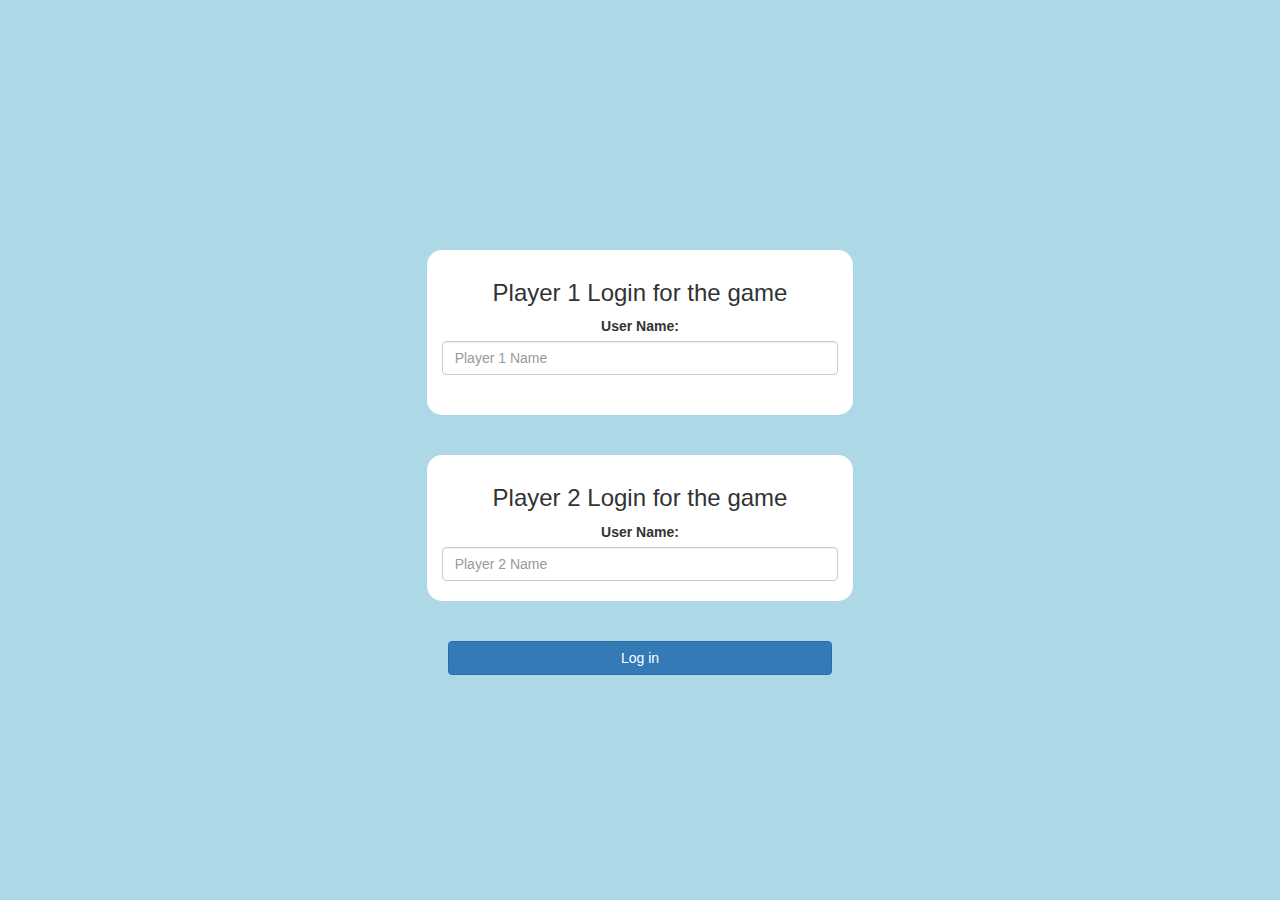
<file: index.html>
<!DOCTYPE html>
<html>
<head>
	<title>Activity 1</title>

<meta name="viewport" content="width=device-width, initial-scale=1">
<link rel="stylesheet" href="https://maxcdn.bootstrapcdn.com/bootstrap/3.4.0/css/bootstrap.min.css">
<script src="https://ajax.googleapis.com/ajax/libs/jquery/3.4.1/jquery.min.js"></script>
<script src="https://maxcdn.bootstrapcdn.com/bootstrap/3.4.0/js/bootstrap.min.js"></script>
<link rel="stylesheet" type="text/css" href="game.css">
</head>
<body>
    <center>
    <div class="col-lg-4 col-sm-8 col-xs-11 login_div1">
        <h3>Player 1 Login for the game</h3>
        <label>User Name:</label>
        <input type="text" id="player1_name_input" class="form-control" placeholder="Player 1 Name">
        <br>
        <br>
    </div>
    <br>
    <br>
    <div class="col-lg-4 col-sm-8 col-xs-11 login_div2">
        <h3>Player 2 Login for the game</h3>
        <label>User Name:</label>
        <input type="text" id="player2_name_input" class="form-control" placeholder="Player 2 Name">
        <br>
    </div>
    <br>
    <br>
    <button style="width: 30%" class="btn btn-primary" onclick="addUser()">Log in</button>
    </center>
    <script src="game_page.js"></script>
</body>
</html>
</file>
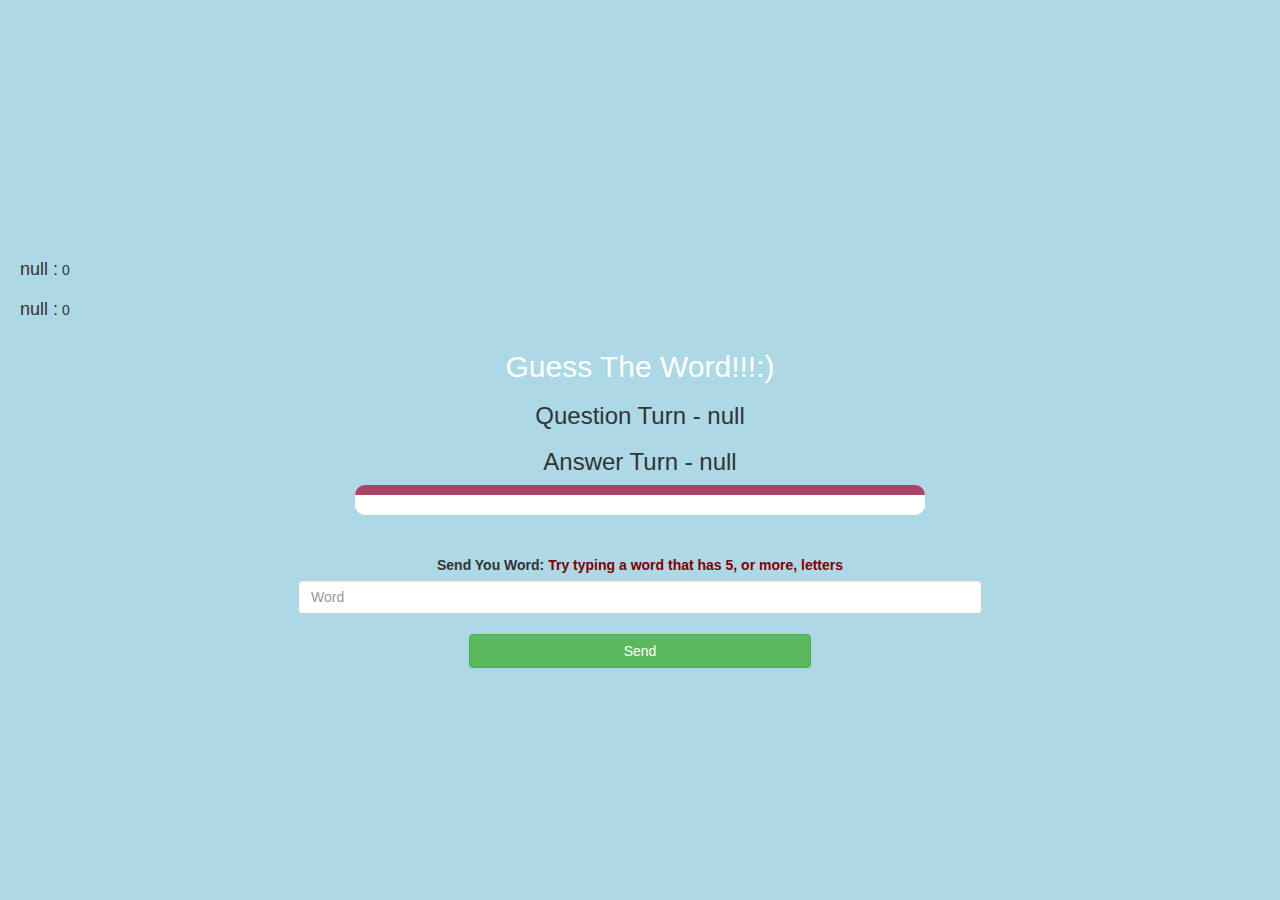
<file: game_page.html>
<!DOCTYPE html>
<html>
<head>
	<title>Act 1</title>

<meta name="viewport" content="width=device-width, initial-scale=1">
<link rel="stylesheet" href="https://maxcdn.bootstrapcdn.com/bootstrap/3.4.0/css/bootstrap.min.css">
<script src="https://ajax.googleapis.com/ajax/libs/jquery/3.4.1/jquery.min.js"></script>
<script src="https://maxcdn.bootstrapcdn.com/bootstrap/3.4.0/js/bootstrap.min.js"></script>
<link rel="stylesheet" type="text/css" href="game.css">
</head>
<body>
	<h4 id="player1_name"></h4> <span id="player1_score"></span>
	<br>
	<h4 id="player2_name"></h4> <span id="player2_score"></span>

	<div class="container">
		<center>
		<h2 style="color: white">Guess The Word!!!:)</h2>
		<h3 id="player_question"></h3>
		<h3 id="player_answer"></h3>
		<div id="output" class="col-lg-6"></div>
		<br>
		<br>
		<label>Send You Word: <b style="color: maroon">Try typing a word that has 5, or more, letters</b></label>
		<input type="text" id="word" class="form-control" placeholder="Word">
		<br>
		<button onclick="send()" class="btn btn-success" style="width: 30%;">Send</button>
		</center>
	</div>
	
<script src="game_page.js"></script>
</body>
</html>
</file>
<file: game.css>
body
{
	background: lightblue;
	padding-top: 250px;
}
	
.login_div1 , .login_div2
	{
		background: white;
		padding-top: 10px;
		float: none;
		border-radius: 15px;
	}


#player1_name , #player2_name
{
	display: inline-block;
	margin-left: 20px;
}
#word
{
	width: 60%;
}
#word_display
{
	letter-spacing: 5px;
}
#output
{
background: white;
border-radius: 10px;
border-top: 10px solid #AA4465;
padding: 10px;
float: none;
text-align: left;
}
</file>
